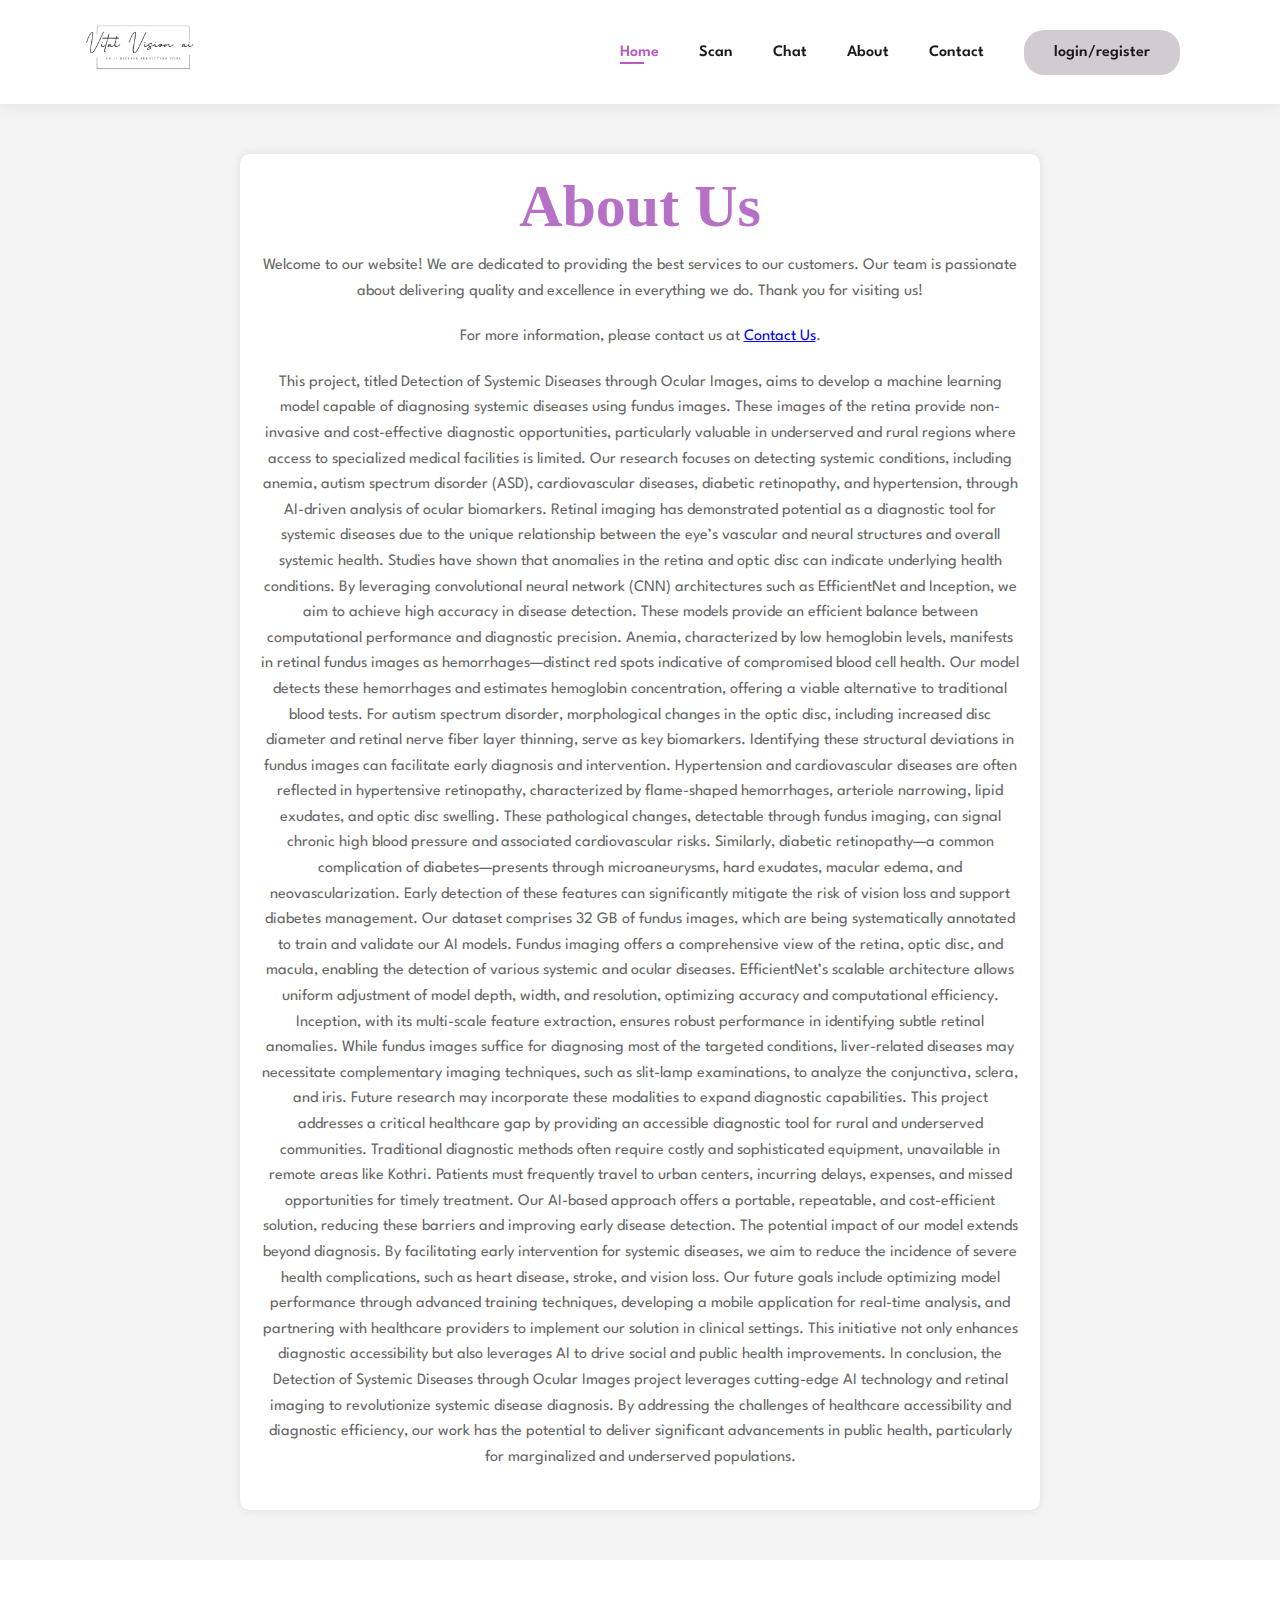
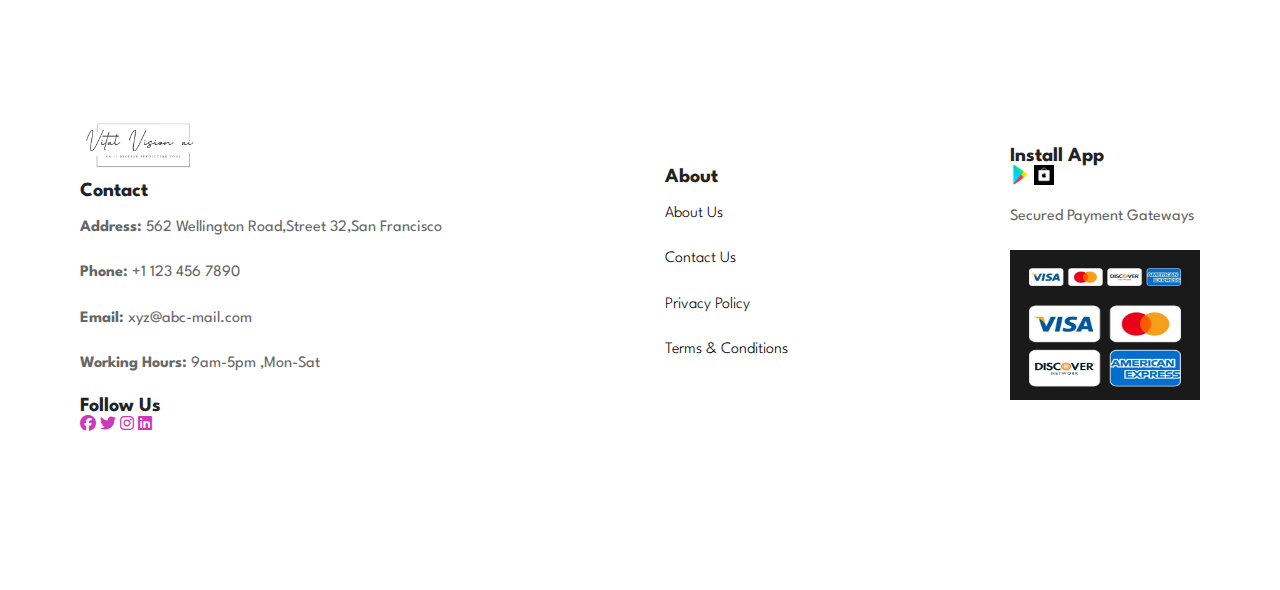
<file: about.html>
<!DOCTYPE html>
<html lang="en">
<head>
    <meta charset="UTF-8">
    <meta name="viewport" content="width=device-width, initial-scale=1.0">
    <title>About Us</title>
    <link rel="stylesheet" href="https://cdnjs.cloudflare.com/ajax/libs/font-awesome/6.7.2/css/all.min.css" integrity="sha512-Evv84Mr4kqVGRNSgIGL/F/aIDqQb7xQ2vcrdIwxfjThSH8CSR7PBEakCr51Ck+w+/U6swU2Im1vVX0SVk9ABhg==" crossorigin="anonymous" referrerpolicy="no-referrer" />
    <link rel="stylesheet" href="style.css">
    <style>
        body {
            font-family: Arial, sans-serif;
            margin: 0;
            padding: 0;
            background-color: #f4f4f4;
            text-align: center;
        }
        .about-container {
            max-width: 800px;
            margin: 50px auto;
            background: white;
            padding: 20px;
            border-radius: 10px;
            box-shadow: 0 0 10px rgba(0, 0, 0, 0.1);
        }
        h1 {
            color: #b671c7;
        }
        p {
            color: #666;
            line-height: 1.6;
        }
    </style>
</head>
<body>
    <section id="header">
        <a href="#"><img src="epics_img/vitalvisionai_logo.png" class="logo" width="120" height="60"></a>
        <div>
            <ul id="navbar">
                <li><a class="active" href="index.html">Home</a></li>
                <li><a href="scan.html">Scan</a></li>
                <li><a href="chat.html">Chat</a></li>
                <li><a href="about.html">About</a></li>
                <li><a href="#section-p1">Contact</a></li>
                <li><button><a href="login.html">login/register</a></button></li>
            </ul>
        </div>
       </section>
    <div class="about-container">
        <h1>About Us</h1>
        <p>Welcome to our website! We are dedicated to providing the best services to our customers. Our team is passionate about delivering quality and excellence in everything we do. Thank you for visiting us!</p>
        <p>For more information, please contact us at <a href="#footer">Contact Us</a>.</p>
        <p>This project, titled Detection of Systemic Diseases through Ocular Images, aims to develop a machine learning model capable of diagnosing systemic diseases using fundus images. These images of the retina provide non-invasive and cost-effective diagnostic opportunities, particularly valuable in underserved and rural regions where access to specialized medical facilities is limited. Our research focuses on detecting systemic conditions, including anemia, autism spectrum disorder (ASD), cardiovascular diseases, diabetic retinopathy, and hypertension, through AI-driven analysis of ocular biomarkers.
            Retinal imaging has demonstrated potential as a diagnostic tool for systemic diseases due to the unique relationship between the eye’s vascular and neural structures and overall systemic health. Studies have shown that anomalies in the retina and optic disc can indicate underlying health conditions. By leveraging convolutional neural network (CNN) architectures such as EfficientNet and Inception, we aim to achieve high accuracy in disease detection. These models provide an efficient balance between computational performance and diagnostic precision.
            Anemia, characterized by low hemoglobin levels, manifests in retinal fundus images as hemorrhages—distinct red spots indicative of compromised blood cell health. Our model detects these hemorrhages and estimates hemoglobin concentration, offering a viable alternative to traditional blood tests. For autism spectrum disorder, morphological changes in the optic disc, including increased disc diameter and retinal nerve fiber layer thinning, serve as key biomarkers. Identifying these structural deviations in fundus images can facilitate early diagnosis and intervention.
            Hypertension and cardiovascular diseases are often reflected in hypertensive retinopathy, characterized by flame-shaped hemorrhages, arteriole narrowing, lipid exudates, and optic disc swelling. These pathological changes, detectable through fundus imaging, can signal chronic high blood pressure and associated cardiovascular risks. Similarly, diabetic retinopathy—a common complication of diabetes—presents through microaneurysms, hard exudates, macular edema, and neovascularization. Early detection of these features can significantly mitigate the risk of vision loss and support diabetes management.
            Our dataset comprises 32 GB of fundus images, which are being systematically annotated to train and validate our AI models. Fundus imaging offers a comprehensive view of the retina, optic disc, and macula, enabling the detection of various systemic and ocular diseases. EfficientNet’s scalable architecture allows uniform adjustment of model depth, width, and resolution, optimizing accuracy and computational efficiency. Inception, with its multi-scale feature extraction, ensures robust performance in identifying subtle retinal anomalies.
            While fundus images suffice for diagnosing most of the targeted conditions, liver-related diseases may necessitate complementary imaging techniques, such as slit-lamp examinations, to analyze the conjunctiva, sclera, and iris. Future research may incorporate these modalities to expand diagnostic capabilities.
            This project addresses a critical healthcare gap by providing an accessible diagnostic tool for rural and underserved communities. Traditional diagnostic methods often require costly and sophisticated equipment, unavailable in remote areas like Kothri. Patients must frequently travel to urban centers, incurring delays, expenses, and missed opportunities for timely treatment. Our AI-based approach offers a portable, repeatable, and cost-efficient solution, reducing these barriers and improving early disease detection.
            The potential impact of our model extends beyond diagnosis. By facilitating early intervention for systemic diseases, we aim to reduce the incidence of severe health complications, such as heart disease, stroke, and vision loss. Our future goals include optimizing model performance through advanced training techniques, developing a mobile application for real-time analysis, and partnering with healthcare providers to implement our solution in clinical settings. This initiative not only enhances diagnostic accessibility but also leverages AI to drive social and public health improvements.
            In conclusion, the Detection of Systemic Diseases through Ocular Images project leverages cutting-edge AI technology and retinal imaging to revolutionize systemic disease diagnosis. By addressing the challenges of healthcare accessibility and diagnostic efficiency, our work has the potential to deliver significant advancements in public health, particularly for marginalized and underserved populations.
            </p>
    </div>
    <footer class="section-p1">
        <div class="footer-container">
            <div class="col">
                <img src="epics_img/vitalvisionai_logo.png" class="logo" width="120" height="60">
                <h4>Contact</h4>
                <p><strong>Address:</strong> 562 Wellington Road,Street 32,San Francisco</p>
                <p><strong>Phone:</strong> +1 123 456 7890</p>
                <p><strong>Email:</strong> xyz@abc-mail.com</p>
                <p><strong>Working Hours:</strong> 9am-5pm ,Mon-Sat</p>
                <div class="social">
                    <h4>Follow Us</h4>
                    <a href="#"><i class="fab fa-facebook"></i></a>
                    <a href="#"><i class="fab fa-twitter"></i></a>
                    <a href="#"><i class="fab fa-instagram"></i></a>
                    <a href="#"><i class="fab fa-linkedin"></i></a>
                </div>
            </div>
            </div>
            <div class="col">
                <h4>About</h4>
                <ul>
                    <p><a href="#">About Us</a></p>
                    <p><a href="#">Contact Us</a></p>
                    <p><a href="#">Privacy Policy</a></p>
                    <p><a href="#">Terms & Conditions</a></p>
                   
                </ul>
            </div>
           
            <div class="col install">
                <h4>Install App</h4>
                <div class="app-logo">
                    <a href="#"><img src="epics_img/pngegg (1).png" alt="" height="20px" width="20px"></a>
                    <a href="#"><img src="epics_img/036244d0e0e4e91e3052a6c58df92fc9.jpg" alt="" height="20px" width="20px"></a>
                    <p>Secured Payment Gateways</p>
                    <img src="epics_img/visa-mastercard-american-express-logo-icons-set-vector-42788527.jpg" alt="" height="150px" width="190px">
                </div>
            </footer>
</body>
</html>
</file>
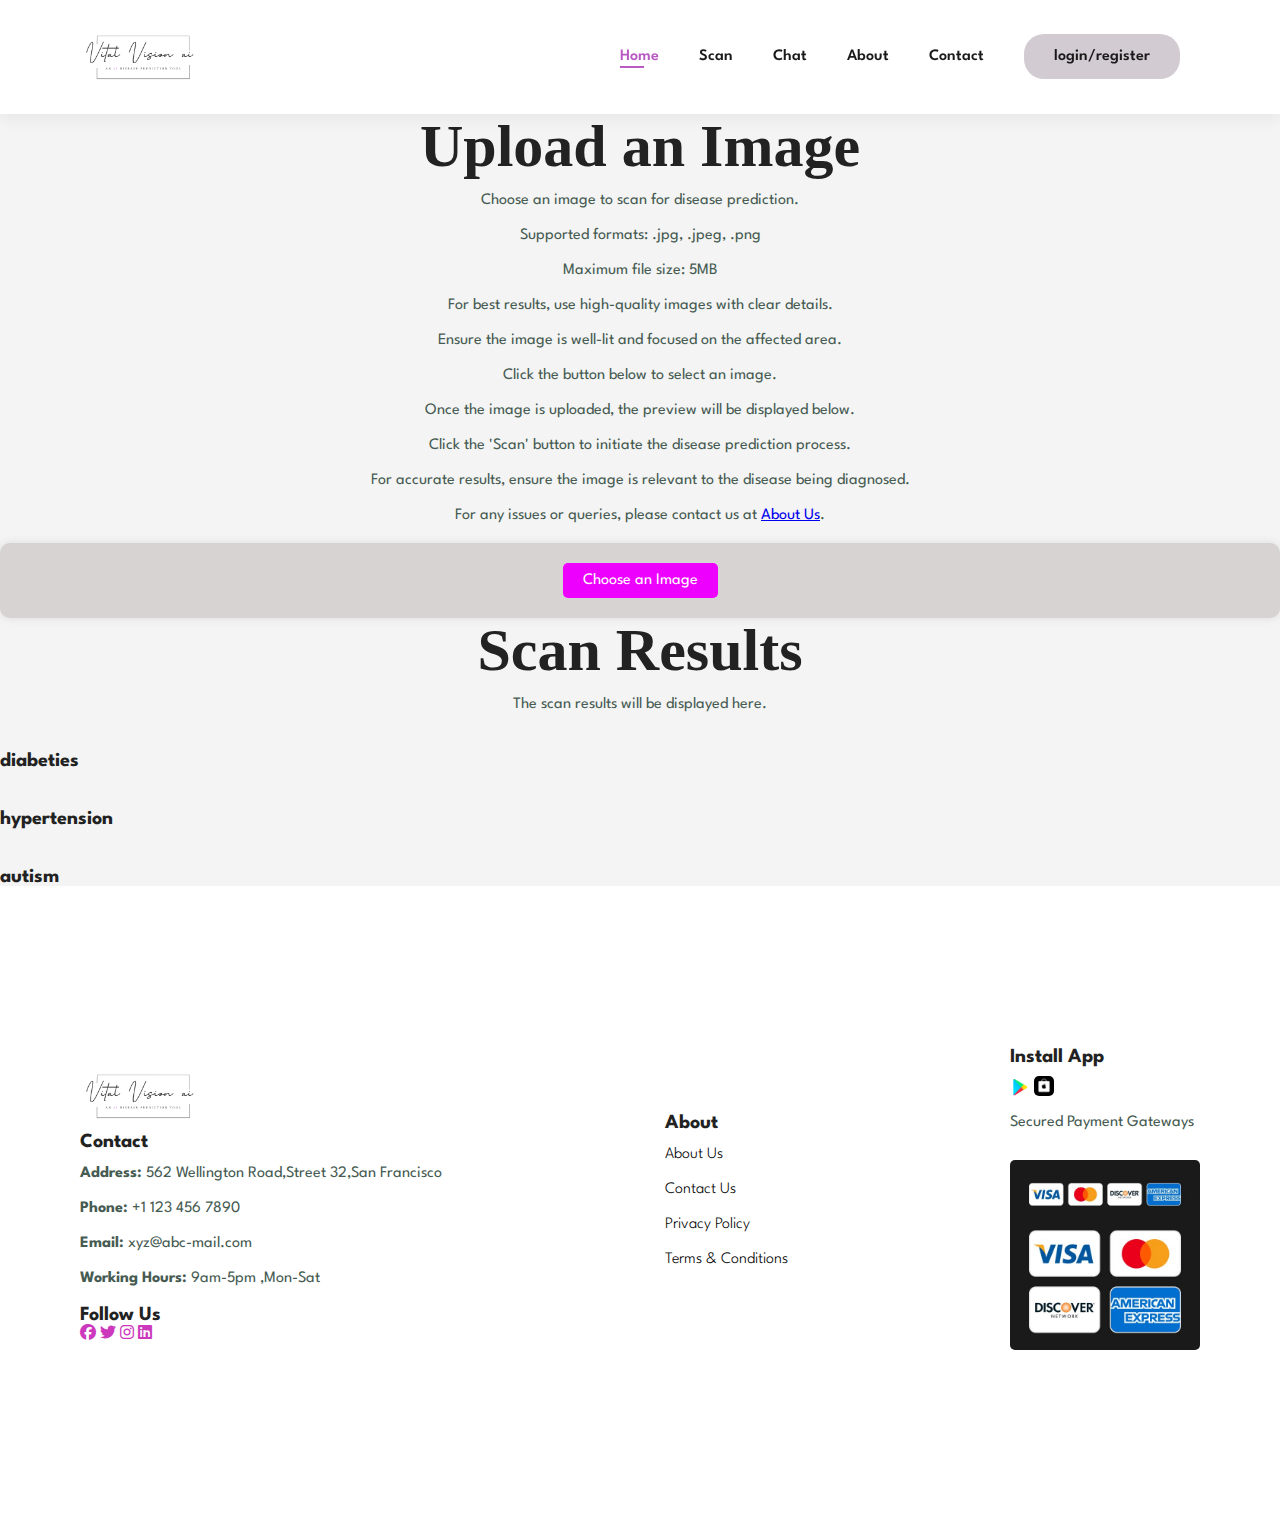
<file: scan.html>
<!DOCTYPE html>
<html lang="en">
<head>
    <meta charset="UTF-8">
    <meta name="viewport" content="width=device-width, initial-scale=1.0">
    <title>Scan your Image</title>
    <link rel="stylesheet" href="https://cdnjs.cloudflare.com/ajax/libs/font-awesome/6.7.2/css/all.min.css" integrity="sha512-Evv84Mr4kqVGRNSgIGL/F/aIDqQb7xQ2vcrdIwxfjThSH8CSR7PBEakCr51Ck+w+/U6swU2Im1vVX0SVk9ABhg==" crossorigin="anonymous" referrerpolicy="no-referrer" />
    <link rel="stylesheet" href="style.css">
    <style>
        body {
            font-family: Arial, sans-serif;
            margin: 0;
            padding: 0;
            background-color: #f4f4f4;
            text-align: center;
        }
        .upload-box {
            background: rgb(216, 211, 211);
            padding: 20px;
            border-radius: 10px;
            box-shadow: 0 0 10px rgba(0, 0, 0, 0.1);
            text-align: center;
        }
        input[type="file"] {
            display: none;
        }
        .upload-label {
            display: inline-block;
            padding: 10px 20px;
            background-color: #ee00ff;
            color: white;
            border-radius: 5px;
            cursor: pointer;
        }
        img {
            margin-top: 10px;
            max-width: 100%;
            height: auto;
            border-radius: 5px;
        }
    </style>
</head>
<body>
    <section id="header">
        <a href="#"><img src="epics_img/vitalvisionai_logo.png" class="logo" width="120" height="60"></a>
        <div>
            <ul id="navbar">
                <li><a class="active" href="index.html">Home</a></li>
                <li><a href="scan.html">Scan</a></li>
                <li><a href="chat.html">Chat</a></li>
                <li><a href="about.html">About</a></li>
                <li><a href="#section-p1">Contact</a></li>
                <li><button><a href="login.html">login/register</a></button></li>
            </ul>
        </div>
       </section>
    <section id="uploading">
        <h1>Upload an Image</h1>
        <p>Choose an image to scan for disease prediction.</p>
        <p>Supported formats: .jpg, .jpeg, .png</p>
        <p>Maximum file size: 5MB</p>
        <p>For best results, use high-quality images with clear details.</p>
        <p>Ensure the image is well-lit and focused on the affected area.</p>
        <p>Click the button below to select an image.</p>
        <p>Once the image is uploaded, the preview will be displayed below.</p>
        <p>Click the 'Scan' button to initiate the disease prediction process.</p>
        <p>For accurate results, ensure the image is relevant to the disease being diagnosed.</p>
        <p>For any issues or queries, please contact us at <a href="about.html">About Us</a>.</p>
    <div class="upload-box">
        <label for="fileInput" class="upload-label">Choose an Image</label>
        <input type="file" id="fileInput" accept="image/*">
        <div id="imagePreview"></div>
    </div>
</section>
<section>
    <h1>Scan Results</h1>
    <p>The scan results will be displayed here.</p>
    <div id="servicewith">
        <div class="service">
            <h4>diabeties</h4>
        </div>
        <div class="service">
            <h4>hypertension</h4>
        </div>
        <div class="service">
             <h4>autism</h4>
        </div>
        </div>
</section>
<script src="script.js"></script>

    <footer class="section-p1">
        <div class="footer-container">
            <div class="col">
                <img src="epics_img/vitalvisionai_logo.png" class="logo" width="120" height="60">
                <h4>Contact</h4>
                <p><strong>Address:</strong> 562 Wellington Road,Street 32,San Francisco</p>
                <p><strong>Phone:</strong> +1 123 456 7890</p>
                <p><strong>Email:</strong> xyz@abc-mail.com</p>
                <p><strong>Working Hours:</strong> 9am-5pm ,Mon-Sat</p>
                <div class="social">
                    <h4>Follow Us</h4>
                    <a href="#"><i class="fab fa-facebook"></i></a>
                    <a href="#"><i class="fab fa-twitter"></i></a>
                    <a href="#"><i class="fab fa-instagram"></i></a>
                    <a href="#"><i class="fab fa-linkedin"></i></a>
                </div>
            </div>
            </div>
            <div class="col">
                <h4>About</h4>
                <ul>
                    <p><a href="about.html">About Us</a></p>
                    <p><a href="#footer">Contact Us</a></p>
                    <p><a href="#">Privacy Policy</a></p>
                    <p><a href="#">Terms & Conditions</a></p>
                    
                </ul>
            </div>
           
            <div class="col install">
                <h4>Install App</h4>
                <div class="app-logo">
                    <a href="#"><img src="epics_img/pngegg (1).png" alt="" height="20px" width="20px"></a>
                    <a href="#"><img src="epics_img/036244d0e0e4e91e3052a6c58df92fc9.jpg" alt="" height="20px" width="20px"></a>
                    <p>Secured Payment Gateways</p>
                    <img src="epics_img/visa-mastercard-american-express-logo-icons-set-vector-42788527.jpg" alt="" height="150px" width="190px">
                </div>
            </footer>
</body>
</html>
</file>
<file: style.css>
@import url('https://fonts.googleapis.com/css?family=Spartan:wght@100;200;300;400;500;600;700;800;900&display=swap');
* {
  margin: 0;
  padding: 0;
  box-sizing: border-box;
  font-family: 'spartan', sans-serif;

}
h1 {
  font-size: 60px;
  line-height: 64px;
  color: #222;
  font-family: "Times New Roman", Times, serif;
  font-weight: 700;
}
h2 {
  font-size: 46px;
  line-height: 54px;
  color: #222;
}
h4 {
  font-size: 20px;
  font-weight: 700;
  color: #222;

}
h6 {
  font-size: 12px;
  font-weight: 700;
  color: #222;
}
p {
  font-size: 16px;
  margin: 15px 0 20px 0;
  color: #465b52;
}
.section-p1{
  padding: 40px 80px;
}
.section-m1{
    margin: 40px 0;
}
body{
    width:100%;
}

#header {
  display:flex;
  align-items: center;
  justify-content: space-between;
  padding:20px 80px;
  background: #ffffff;
  box-shadow: 0 5px 15px rgba(0,0, 0, 0.06);
  z-index: 999;
  position : sticky;
  top: 0;
  left: 0;
}

#navbar {
  display: flex;
  align-items: center;
  justify-content: center;
}
#navbar li {
  list-style: none;
  padding: 0 20px;
  position: relative;
  text-align: right;
}
#navbar li a {
  text-decoration: none;
    color: #1b191a;
  font-size: 16px;
  font-weight: 600;
  transition: 0.3s ease;
}
#navbar li a:hover ,
#navbar li a.active {
  color: #b959c4;
}
#navbar li a.active::after ,#navbar li a:hover::after{
  content: '';
  display: block;
  width: 30%;
  height: 2px;
  background: #b959c4;
  position: absolute;
  bottom: -4px;
  left: 20px;

}
#navbar li button {
  background: #d2cbd2;
  padding: 15px 30px;
  border: none;
  border-radius: 20px;
  font-size: 14px;
  font-weight: 600;
  cursor: pointer;
  transition: 0.3s ease;
  
}

  

#hero{
 
  height: 90vh;
  width: 100%;
  background-size: cover;
  background-color: #e0a7e8;
  background-position: top 25% right 0;
  padding: 50px 80px;
  display: flex;
  flex-direction: column;
  align-items: flex-start;
  justify-content: center;
}
#hero h1{
  color: #000000;
  padding-bottom: 10px;
  text-align: center;
}
#hero h4{
 
  color: #797577;
  padding-top: 5px;
  padding-bottom: 25px;
  text-align: center;

}

#hero  a {
 
  background-size: cover;
 background-color: black;
  background-position: center;
  background-repeat: no-repeat;
  padding: 15px 50px;
  border: none;
  color:#f8f1f1;
  font-size: 16px;
  font-weight: 600;
  cursor: pointer;
  transition: 0.3s ease;
 margin-left: 70px;
  text-decoration: none;
  margin-top: 80px;
}
#hero a:hover,
#hero a:active{
  color: #b959c4;
}
#image{
    display: flex;
    justify-content: left;
    align-items: left;
  border-radius: 20px 20px 20px 20px;
  width: 435px;
  height: 465px;
  position: absolute;
    top: 60%;
    left: 60%;
    transform: translate(-50%, -50%);
}
footer{
    background-color: #ffffff;
    padding: 40px 80px;
    display: flex;
    flex-wrap: wrap;
    align-items: center;
    justify-content: space-between;
    color: #000000;
    text-align: left;
    width:100%;
    height : 70vh;
  }
  footer .col .social a {
    color: rgb(204, 57, 189);
  }
  
  footer .col a{
    text-decoration: none;
    color: #000000;
    font-size: 16px;
    font-weight: 300;
    transition: 0.3s ease;
  }
  footer .col a:hover{
    color: #fafaf8;
  }
  .service{
    display: flex;
    flex-wrap: wrap;
    justify-content: space-between;
    margin-top: 40px;
    border: #000000;
    box-shadow: #222;
  }
</file>
